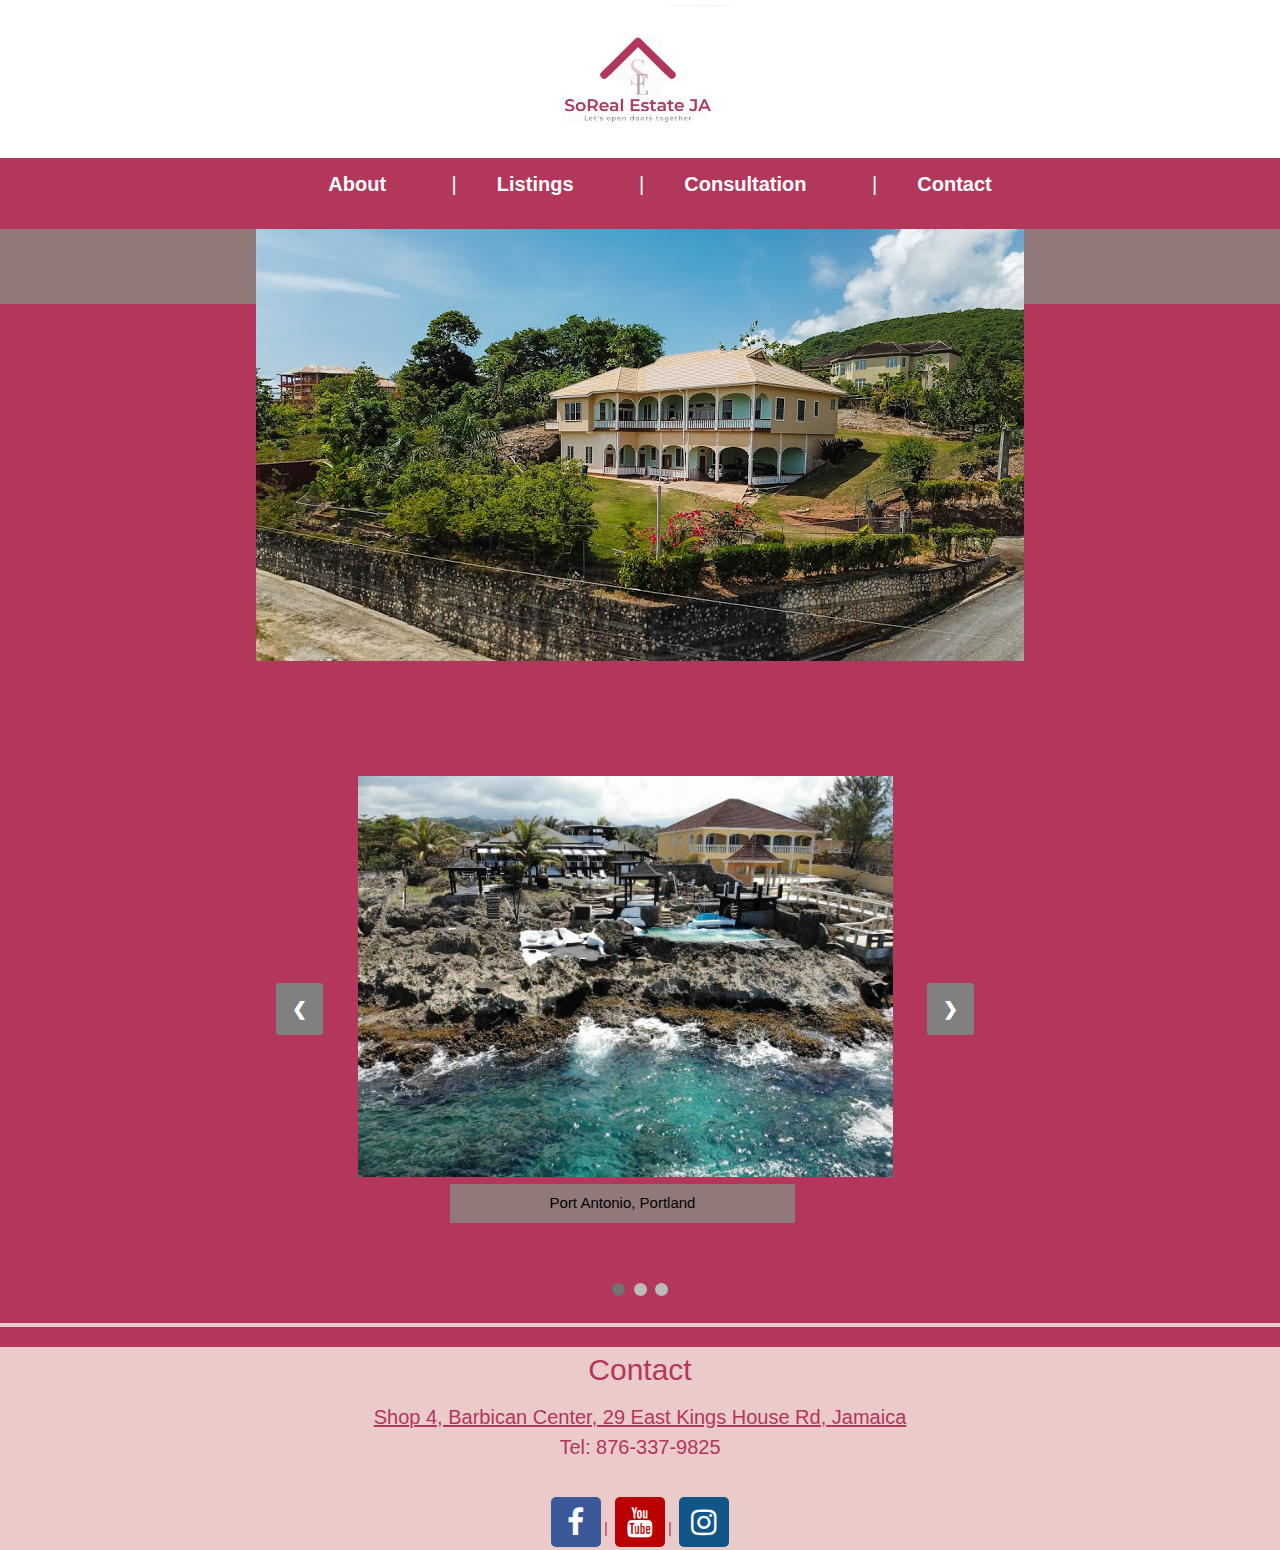
<file: index.html>
<!DOCTYPE html>
<html>
<title>Sophia-Earle-REJ</title>
<head >
<meta name="viewport" content="width=device-width, initial-scale=1.0">
<link href="https://fonts.googleapis.com/css2?family=Lobster&display=swap" rel="stylesheet">
<link href='https://fonts.googleapis.com/css?family=Sofia' rel='stylesheet'>
<link rel="stylesheet" href="https://www.w3schools.com/w3css/4/w3.css">
<link rel="stylesheet" href="https://cdnjs.cloudflare.com/ajax/libs/font-awesome/4.7.0/css/font-awesome.min.css">
<link rel="stylesheet" href="rej.css">
</head>
<div class="header">
  <img src="images/soreallogo.jpg" class="logo">

<nav class="navbar">
  <ul>
    <li><a href="about.html">About </a></li> <div style="padding-right: 30px; color: white;">&nbsp;|</div>
    <li><a href="listings.html">Listings</a></li> <div style="padding-right: 30px; color: white;">&nbsp;|</div>
    <li><a href="consultation.html">Consultation</a></li> <div style="padding-right: 30px; color: white;">&nbsp;|</div>
    <li><a href="#footer">Contact</a></li>
  </ul>
</nav>
</br></div>
</div>
<body>
  <div class="textanimate">Let's open doors together!</div>
</br> &nbsp;
  <div class="list1">
    <img src="images/img3.jpg">
  </div>

<div class="slideshow-container">
  <div class="mySlides fade">
   <figure> <img src="images/list1.jpg" style="width:50%"></figure>
    <figcaption><div class="text">Port Antonio, Portland</div></figcaption>
  </div>

  <div class="mySlides fade">
   <figure><img src="images/list23.jpg" style="width:50%"></figure>
   <figcaption> <div class="text">Richmond Estate, St. Ann</div></figcaption>
  </div>

  <div class="mySlides fade">
   <figure> <img src="images/list10.jpg" style="width:50%"></figure>
    <figcaption><div class="text">Glengoffe, St. Catherine</div></figcaption>
  </div>

  <a class="prev" onclick="plusSlides(-1)">&#10094;</a>
  <a class="next" onclick="plusSlides(1)">&#10095;</a>
</div>
<br>

<div style="text-align:center">
  <span class="dot" onclick="currentSlide(1)"></span>
  <span class="dot" onclick="currentSlide(2)"></span>
  <span class="dot" onclick="currentSlide(3)"></span>
</div>
<script src="js.js"></script>
    </body>
    
    <hr>
<footer id="footer">
  <h2>Contact</h2>
	<h3><a href="https://l.facebook.com/l.php?u=https%3A%2F%2Fwww.google.com%2Fmaps%2Fdir%2F%3Fapi%3D1%26destination%3D18.0303%252C-76.77789%26fbclid%3DIwAR0Rd77Vc_TG7FVWa3kRqEiaZePMCCo9FX8Bca82uoGRDkGC8bTsLYTzv_A&h=AT378LmcMe0SdJt7i8WpzAeVl6W5VwEvL0ET13bPGoyaJvqeB0IFPdyG44TDpk6viAw4EH_GmT3g3A4aE35oLXTybLHUSl0qocuzMXwaM4-bTMQVY1pAWfRROAJIg3KLl3871w">Shop 4, Barbican Center,
		29 East Kings House Rd,
    Jamaica</a> </br>
    Tel: 876-337-9825
  </h3>
  </br> 
      <a href="https://www.facebook.com/realtorsophia.jamaica" class="fa fa-facebook" title="Facebook"></a>|
      <a href="https://www.youtube.com/channel/UCDlSJWy5uqwgpbRE2erbjRQ" class="fa fa-youtube" title="Youtube"></a>|
      <a href="https://www.instagram.com/realtorsophia.jamaica/" class="fa fa-instagram" title="Instagram"></a>
  
  </footer>
</html>
</file>
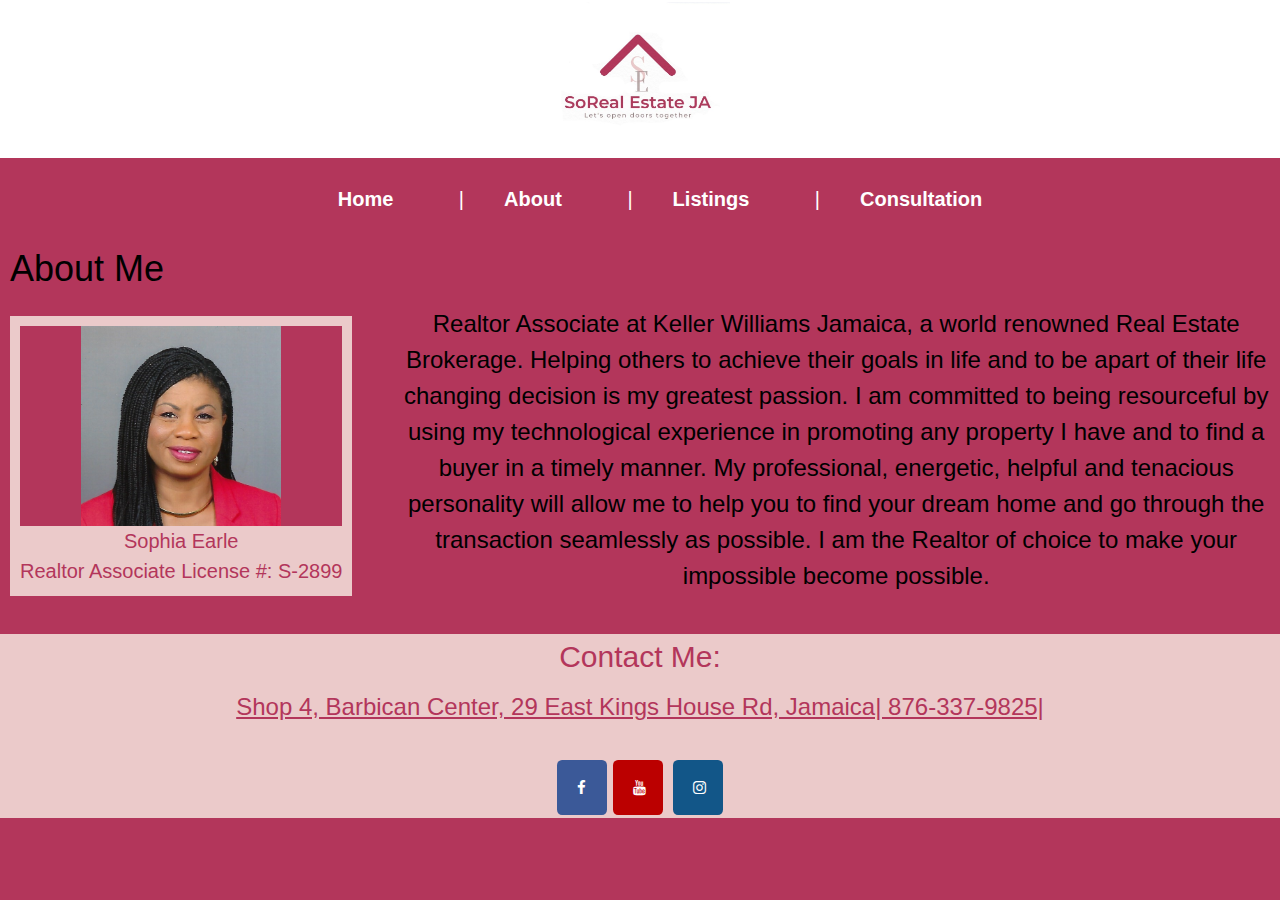
<file: about.html>
<!DOCTYPE html>
<html>
  <head>
    <title>About Page</title>
    <meta name="viewport" content="width=device-width, initial-scale=1.0">  
    <link rel= "stylesheet" href="about.css">
    <link rel="stylesheet" href="https://www.w3schools.com/w3css/4/w3.css">
    <link rel="stylesheet" href="https://cdnjs.cloudflare.com/ajax/libs/font-awesome/4.7.0/css/font-awesome.min.css">
  </head>  
<body>
  <header>
    <div class="header">
      <a href="index.html"><img src="images/soreallogo.jpg" alt="Logo" title="Sophia Real Estate" class="logo"/></a>
    </div>
  </header>
    <nav class="navbar">
        <ul>
            <li><a href="index.html">Home</a></li> <div style="padding-right: 30px; color: white;">&nbsp;|</div>
            <li><a href="#">About</a></li> <div style="padding-right: 30px; color: white;">&nbsp;|</div>
            <li><a href="listings.html">Listings</a></li> <div style="padding-right: 30px; color: white;">&nbsp;|</div>
            <li><a href="consultation.html">Consultation</a></li>
        
        </ul>
        </nav>

  
        <h1>About Me</h1>

        <figure class="headshot">
          <img src="images/sophiaheadshot.jpg" alt="headshot of Sophia Earle" width="200px">
          <figcaption>Sophia Earle</br> Realtor Associate License #: S-2899</figcaption>
        </figure>

    <h3>Realtor Associate at Keller Williams Jamaica, a world renowned Real Estate Brokerage. Helping others to achieve their goals in life and to be apart of their life changing decision is my greatest passion.
        I am committed to being resourceful by using my technological experience in promoting any property I have and to find a buyer in a timely manner.
        My professional, energetic, helpful and tenacious personality  will allow me to help you to find your dream home and go through the transaction seamlessly as possible. I am the Realtor of choice to make your impossible become possible.
      
      </h3>
</body>

<footer>
  <h2>Contact Me:</h2>
  <h3><a href="https://l.facebook.com/l.php?u=https%3A%2F%2Fwww.google.com%2Fmaps%2Fdir%2F%3Fapi%3D1%26destination%3D18.0303%252C-76.77789%26fbclid%3DIwAR0Rd77Vc_TG7FVWa3kRqEiaZePMCCo9FX8Bca82uoGRDkGC8bTsLYTzv_A&h=AT378LmcMe0SdJt7i8WpzAeVl6W5VwEvL0ET13bPGoyaJvqeB0IFPdyG44TDpk6viAw4EH_GmT3g3A4aE35oLXTybLHUSl0qocuzMXwaM4-bTMQVY1pAWfRROAJIg3KLl3871w">
    Shop 4, Barbican Center, 29 East Kings House Rd, Jamaica| 876-337-9825|</h3>
  </br>
    <a href="https://www.facebook.com/realtorsophia.jamaica/" class="fa fa-facebook" title="Facebook">
    <a href="https://www.youtube.com/channel/UCDlSJWy5uqwgpbRE2erbjRQ" class="fa fa-youtube" title="Youtube"></a>
    <a href="https://www.instagram.com/realtorsophia.jamaica/" class="fa fa-instagram" title="Instagram"></a>
    </footer>

</html>
</file>
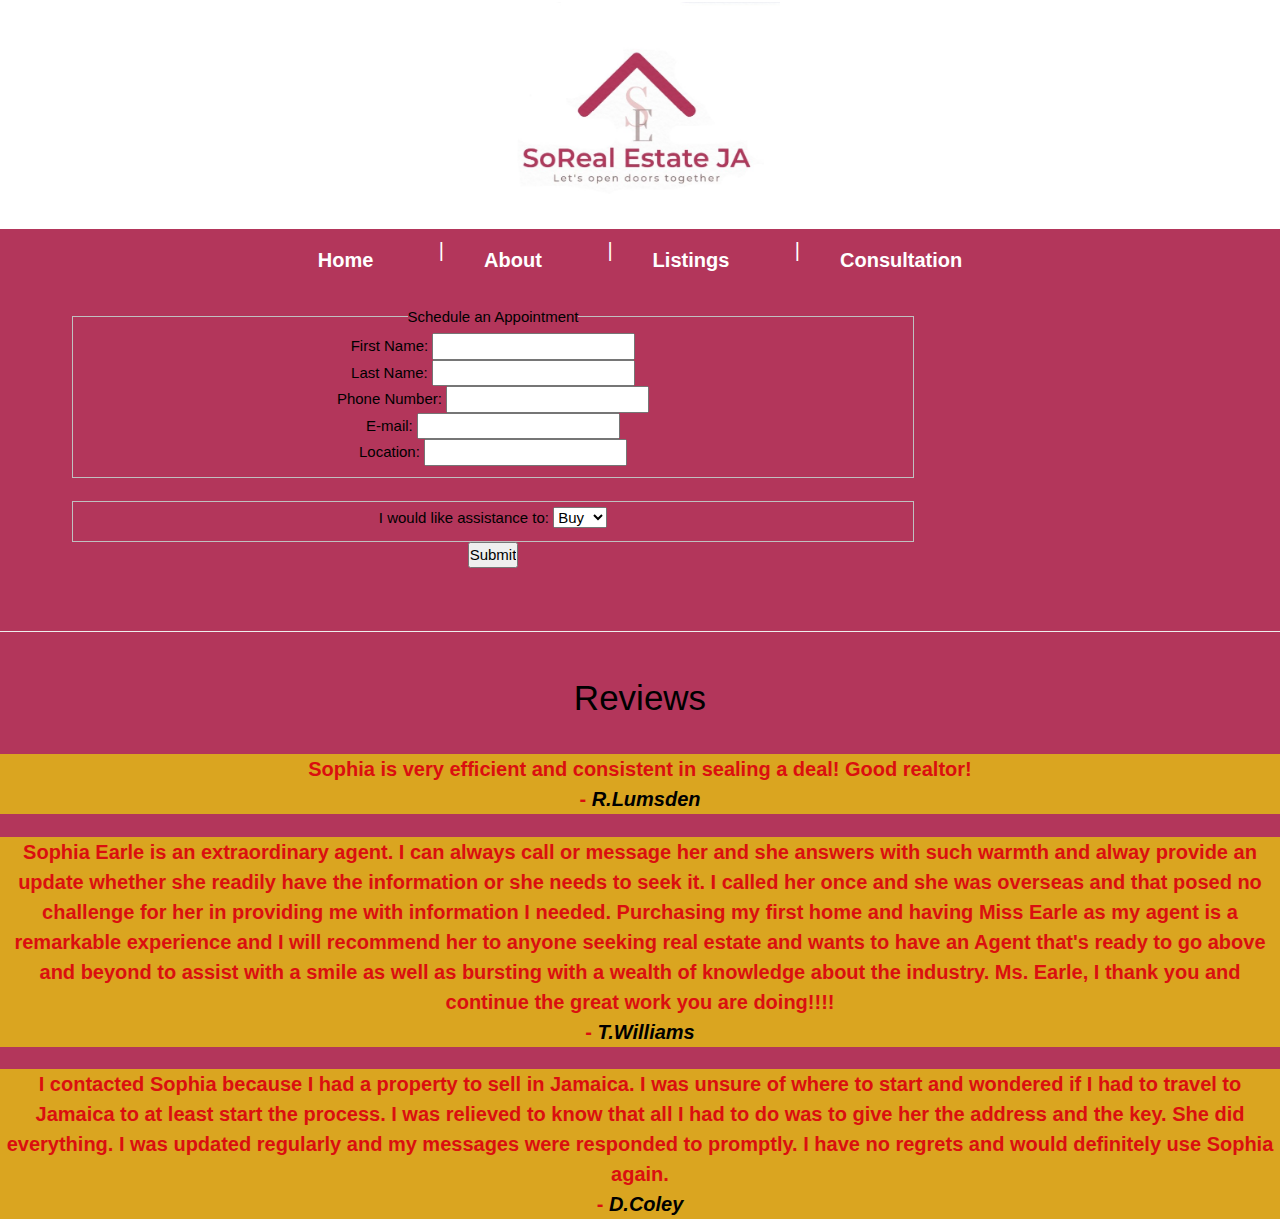
<file: consultation.html>
<!DOCTYPE html>
<html>
<head>
    <meta name="viewport" content="width=device-width, initial-scale=1.0">    
    <link rel="stylesheet" href="consultation.css">
    <link rel="stylesheet" href="https://www.w3schools.com/w3css/4/w3.css">
    <link rel="stylesheet" href="https://cdnjs.cloudflare.com/ajax/libs/font-awesome/4.7.0/css/font-awesome.min.css">
</head>
<div class="header">
    <a href="index.html"><img src="images/soreallogo.jpg" alt="Logo" title="Sophia Real Estate" class="logo"></a>
  </div>
    <nav class="navbar">
        <ul>
            <li><a href="index.html">Home</a></li> <div style="padding-right: 30px; color: white;">&nbsp;|</div>
            <li><a href="about.html">About</a></li> <div style="padding-right: 30px; color: white;">&nbsp;|</div>
            <li><a href="listings.html">Listings</a></li> <div style="padding-right: 30px; color: white;">&nbsp;|</div>
            <li><a href="#">Consultation</a></li> 
        </ul>
        </nav>
    </div>
<body>
<div id="formcontainer">
    <form id="Appointments" name="Appointments" method="POST" action="javascript:submitform();">
     <fieldset><legend>Schedule an Appointment</legend>
    <label for="firstname"> First Name:</label> 
    <input type="text" name="firstname" id="first"/>
    
    </br>

    <label for="lastname">Last Name:</label>
    <input type ="text" name="lastname" id="last"/>

    </br>

    <label for="phonenumber">Phone Number:</label>
    <input type="text" name="phonenumber" id="phone">

    </br>

    <label for="emailaddress">E-mail:</label>
    <input type="text" name="email" id="email">

    </br>
    <label for="Location">Location:</label>
    <input type="text" name="location" id="location">

</br>
    </fieldset>  
</br>
    <fieldset><legend></legend>
        <label for="looking">I would like assistance to:</label>
    <select name="looking" id="looking">
        <option value="buy">Buy</option>
        <option value="sell">Sell</option>
        <option value="rent">Rent</option>
    </select>
    </fieldset>
    <input type="submit" value="Submit" class="button"/>
    </form>
</div>
</br>
<hr>

<div class="reviews">
    <h2 class="rev">Reviews</h2>
    <p>Sophia is very efficient and consistent in sealing a deal! Good realtor! </br> - <em>R.Lumsden</em></P> </br>
    <p>Sophia Earle is an extraordinary agent. I can always call or message her and she answers with such warmth and alway provide an update whether she readily have the information or she needs to seek it. I called her once and she was
        overseas and that posed no challenge for her in providing me with information I needed. Purchasing my first home and
        having Miss Earle as my agent is a remarkable experience and I will recommend her to anyone seeking real estate and
        wants to have an Agent that's ready to go above and beyond to assist with a smile as well as bursting with a wealth of
        knowledge about the industry. Ms. Earle, I thank you and continue the great work you are doing!!!! </br> - <em>T.Williams</em></P> </br>
    <p>I contacted Sophia because I had a property to sell in Jamaica. I was unsure of where to start and wondered if I had to
        travel to Jamaica to at least start the process. I was relieved to know that all I had to do was to give her the address
        and the key. She did everything. I was updated regularly and my messages were responded to promptly. I have no regrets
        and would definitely use Sophia again. </br> - <em>D.Coley</em></p>
</div>
</body>
</html>
</file>
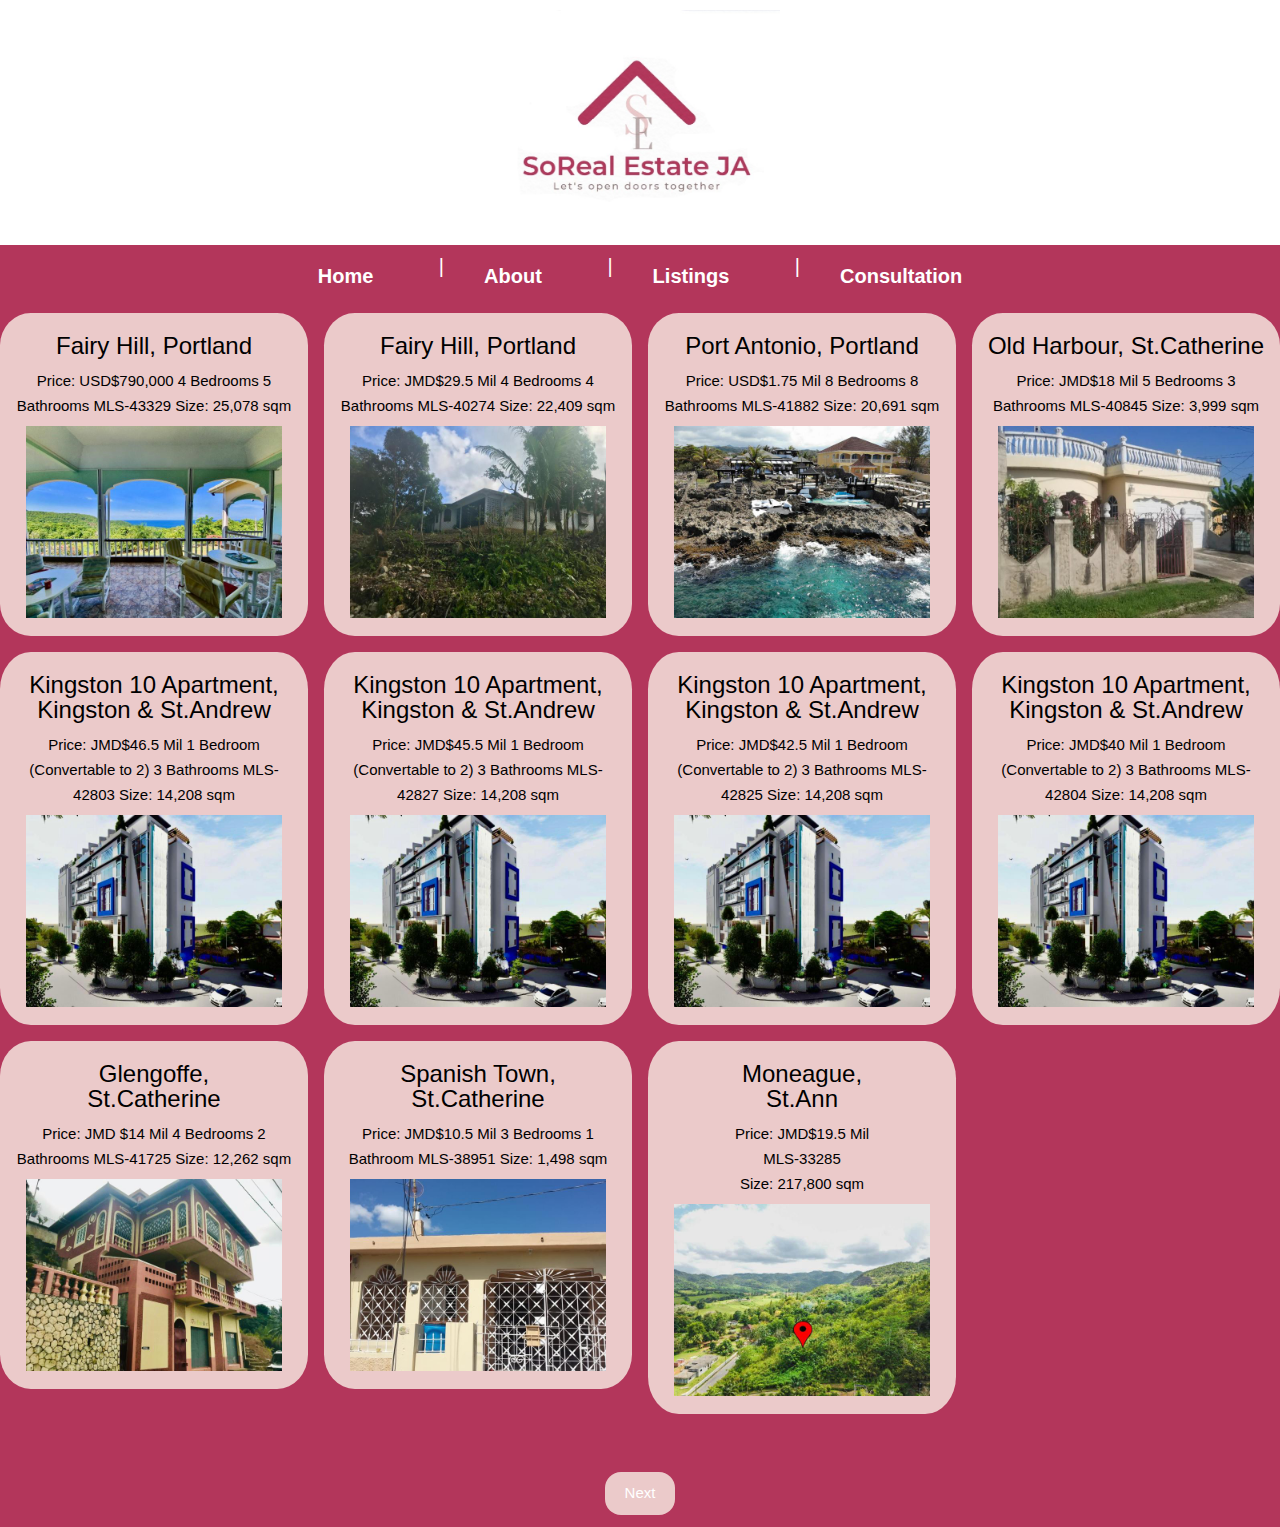
<file: listings.html>
<!DOCTYPE html>
<html>
  <link rel="stylesheet" href="listings.css">
<meta name="viewport" content="width=device-width, initial-scale=1">   
<link rel="stylesheet" href="https://www.w3schools.com/w3css/4/w3.css">
<link rel="stylesheet" href="https://cdnjs.cloudflare.com/ajax/libs/font-awesome/4.7.0/css/font-awesome.min.css">
<body>
<header>
<div class="header">
    <a href="index.html"><img src="images/soreallogo.jpg" alt="Logo" title="Sophia Real Estate" class="logo" /></a>  </div>
</header>
  
    <nav class="navbar">
        <ul>
            <li><a href="index.html">Home</a></li><div style="padding-right: 30px; color: white;">&nbsp;|</div>
            <li><a href="about.html">About</a></li> <div style="padding-right: 30px; color: white;">&nbsp;|</div>
            <li><a href="#">Listings</a></li> <div style="padding-right: 30px; color: white;">&nbsp;|</div>
            <li><a href="consultation.html">Consultation</a></li>
        </ul>
        </nav>

        <div class="row">        
            <div class="column">
                <div class="content">
        <h3>Fairy Hill, Portland</h3> 
        <p>Price: USD$790,000
            4 Bedrooms 5 Bathrooms MLS-43329  Size: 25,078 sqm</p>
            <a href="https://www.kellerwilliamsjamaica.com/property/Fairy+Hill++Portland/MLS-43329" title="Fairy Hill">
                <img src="images/list2.jpg" alt="Fairy Hill" style="width:100%"></a>
                </div>
            </div>

            <div class="column">
                <div class="content">
        <h3>Fairy Hill, Portland</h3> 
        <p>Price: JMD$29.5 Mil
            4 Bedrooms  4 Bathrooms  MLS-40274  Size: 22,409 sqm</p>
            <a href="https://www.kellerwilliamsjamaica.com/property/Fairy+Hill++Portland/MLS-40274" title="fairyhill">
                <img src="images/list7.jpg" alt="fairyhill" style="width:100%"></a>
                </div>
            </div>

            <div class="column">
                <div class="content">
                    <h3>Port Antonio, Portland</h3>
                    <p>Price: USD$1.75 Mil
                        8 Bedrooms 8 Bathrooms MLS-41882 Size: 20,691 sqm</p>
                    <a href="https://www.kellerwilliamsjamaica.com/property/Port+Antonio++Portland/MLS-41882"
                        title="Port Antonio, Portland">
                        <img src="images/list1.jpg" alt="Port Antonio Property" style="width:100%"></a>
                </div>
            </div>

            <div class="column">
                <div class="content">
        <h3>Old Harbour, St.Catherine</h3> 
        <p>Price: JMD$18 Mil
            5 Bedrooms  3 Bathrooms  MLS-40845  Size: 3,999 sqm</p>
            <a href="https://www.kellerwilliamsjamaica.com/property/Old+Harbour++St-dot-+Catherine/MLS-40845" title="oldharbour">
                <img src="images/list9.jpg" alt="oldharbour" style="width:100%"></a>
                </div>
            </div>

            <div class="column">
                <div class="content">
        <h3>Kingston 10 Apartment, Kingston & St.Andrew</h3> 
        <p>Price: JMD$46.5 Mil
            1 Bedroom (Convertable to 2) 3 Bathrooms  MLS-42803  Size: 14,208 sqm</p>
            <a href="https://www.kellerwilliamsjamaica.com/property/Kingston+10++Kingston+-and-+St-dot-+Andrew/MLS-42803" title="Kingston10 apt">
                <img src="images/list3456.jpg" alt="kingston10 apt" style="width:100%"></a>
                </div>
            </div>

            <div class="column">
                <div class="content">
        <h3>Kingston 10 Apartment, Kingston & St.Andrew</h3> 
        <p>Price: JMD$45.5 Mil
            1 Bedroom (Convertable to 2) 3 Bathrooms  MLS-42827  Size: 14,208 sqm</p>
            <a href="https://www.kellerwilliamsjamaica.com/property/Kingston+10++Kingston+-and-+St-dot-+Andrew/MLS-42803" title="Kingston10 apt">
                <img src="images/list3456.jpg" alt="kingston10 apt" style="width:100%"></a>
                </div>
            </div>

            <div class="column">
                <div class="content">
        <h3>Kingston 10 Apartment, Kingston & St.Andrew</h3> 
        <p>Price: JMD$42.5 Mil
            1 Bedroom (Convertable to 2) 3 Bathrooms  MLS-42825  Size: 14,208 sqm</p>
            <a href="https://www.kellerwilliamsjamaica.com/property/Kingston+10++Kingston+-and-+St-dot-+Andrew/MLS-42803" title="Kingston10 apt">
                <img src="images/list3456.jpg" alt="kingston10 apt" style="width:100%"></a>
                </div>
            </div>

            <div class="column">
                <div class="content">
        <h3>Kingston 10 Apartment, Kingston & St.Andrew</h3> 
        <p>Price: JMD$40 Mil
            1 Bedroom (Convertable to 2) 3 Bathrooms  MLS-42804 Size: 14,208 sqm</p>
            <a href="https://www.kellerwilliamsjamaica.com/property/Kingston+10++Kingston+-and-+St-dot-+Andrew/MLS-42803" title="Kingston10 apt">
                <img src="images/list3456.jpg" alt="kingston10 apt" style="width:100%"></a>
                </div>
            </div>

            <div class="column">
                <div class="content">
                    <h3>Glengoffe, </br> St.Catherine </h3>
                    <p>Price: JMD $14 Mil
                        4 Bedrooms 2 Bathrooms MLS-41725 Size: 12,262 sqm</p>
                    <a href="https://www.kellerwilliamsjamaica.com/property/Glengoffe++St-dot-+Catherine/MLS-41725"
                        title="glengoffe">
                        <img src="images/list10.jpg" alt="glengoffe" style="width:100%"></a>
                </div>
            </div>


            <div class="column">
                <div class="content">
                    <h3>Spanish Town, </br> St.Catherine </h3>
                    <p>Price: JMD$10.5 Mil
                        3 Bedrooms 1 Bathroom MLS-38951 Size: 1,498 sqm</p>
                    <a href="https://www.kellerwilliamsjamaica.com/property/Spanish+Town++St-dot-+Catherine/MLS-38951"
                        title="spanishtown">
                        <img src="images/list11.jpg" alt="spanishtown" style="width:100%"></a>
                </div>
            </div>


            <div class="column">
                <div class="content">
                    <h3>Moneague, </br>St.Ann</h3>
                    <p>Price: JMD$19.5 Mil </br>
                        MLS-33285 </br> Size: 217,800 sqm</p>
                    <a href="https://www.kellerwilliamsjamaica.com/property/Moneague++St-dot-+Ann/MLS-33285" title="moneague">
                        <img src="images/list8.jpg" alt="moneague" style="width:100%"></a>
                </div>
            </div>
            </div>

</br>
<a href="listings2.html"><button class="button">Next</button></a>

</body>
</html>
</file>
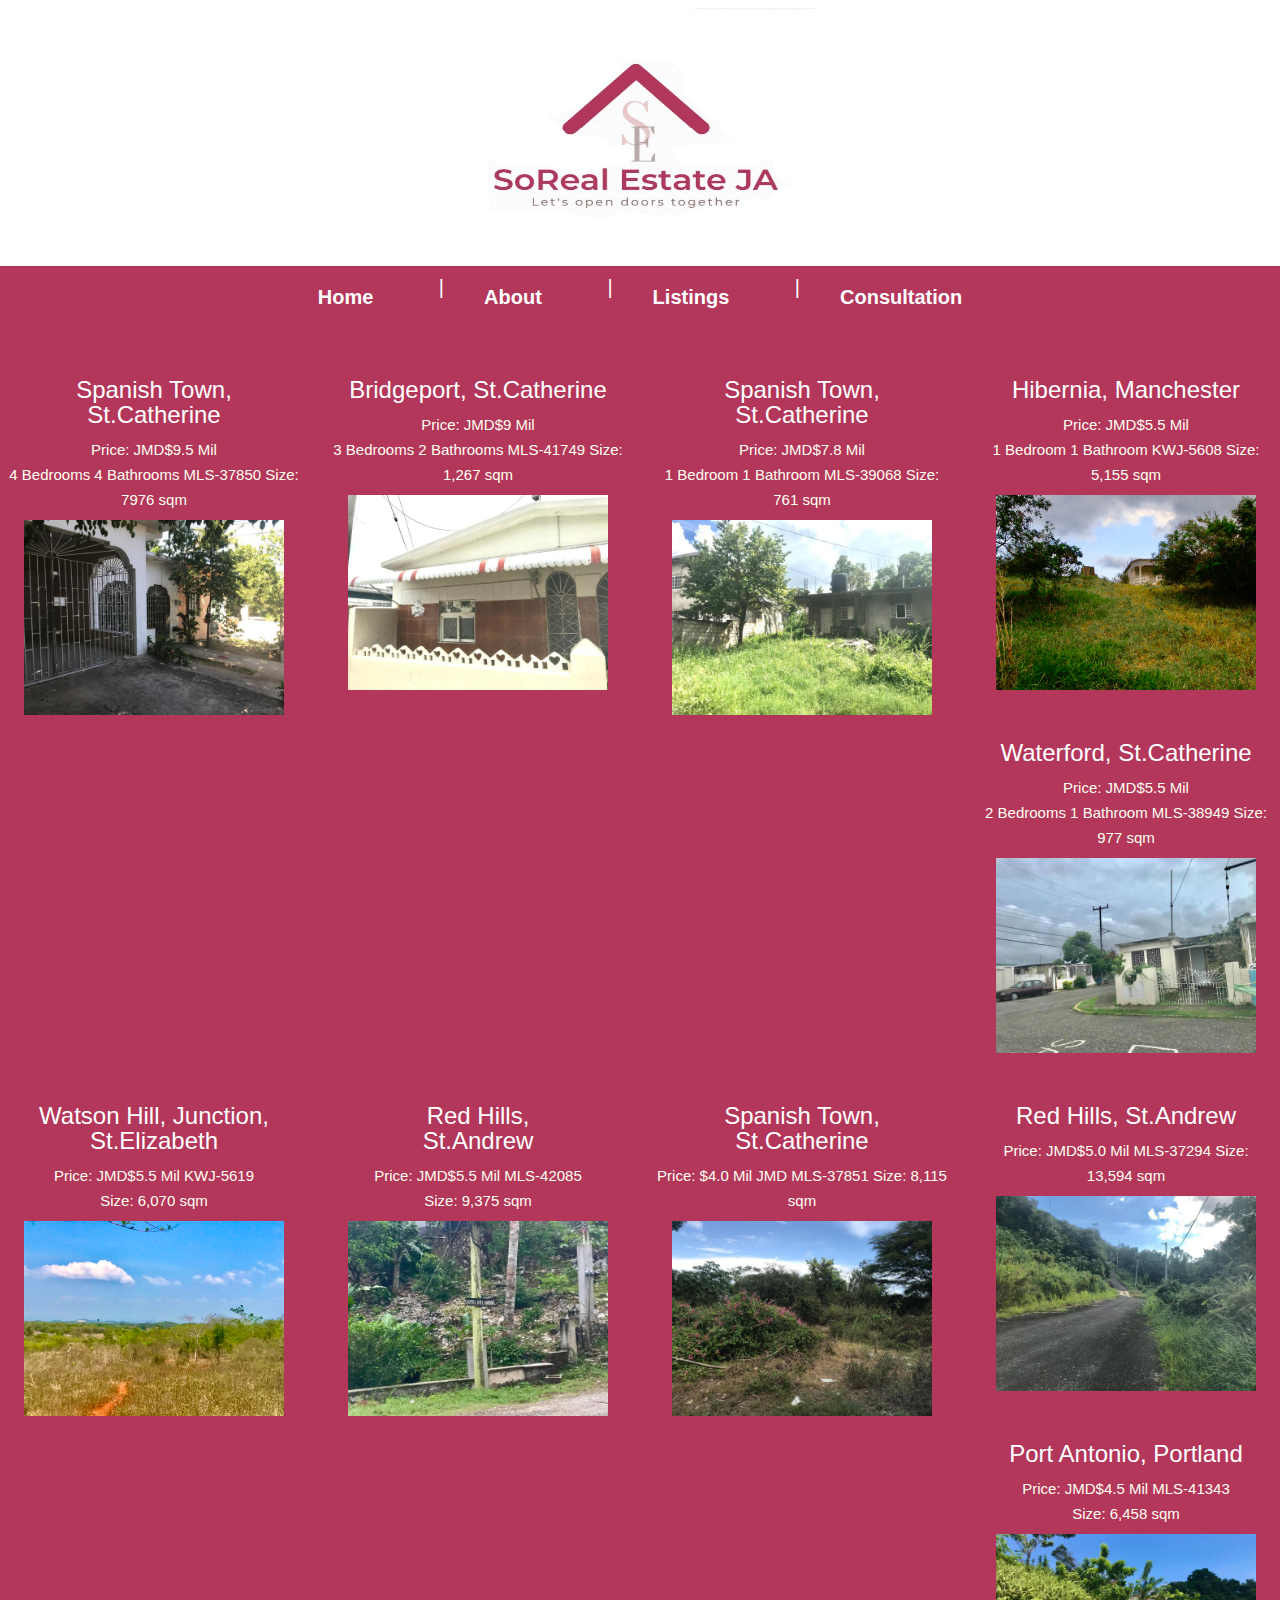
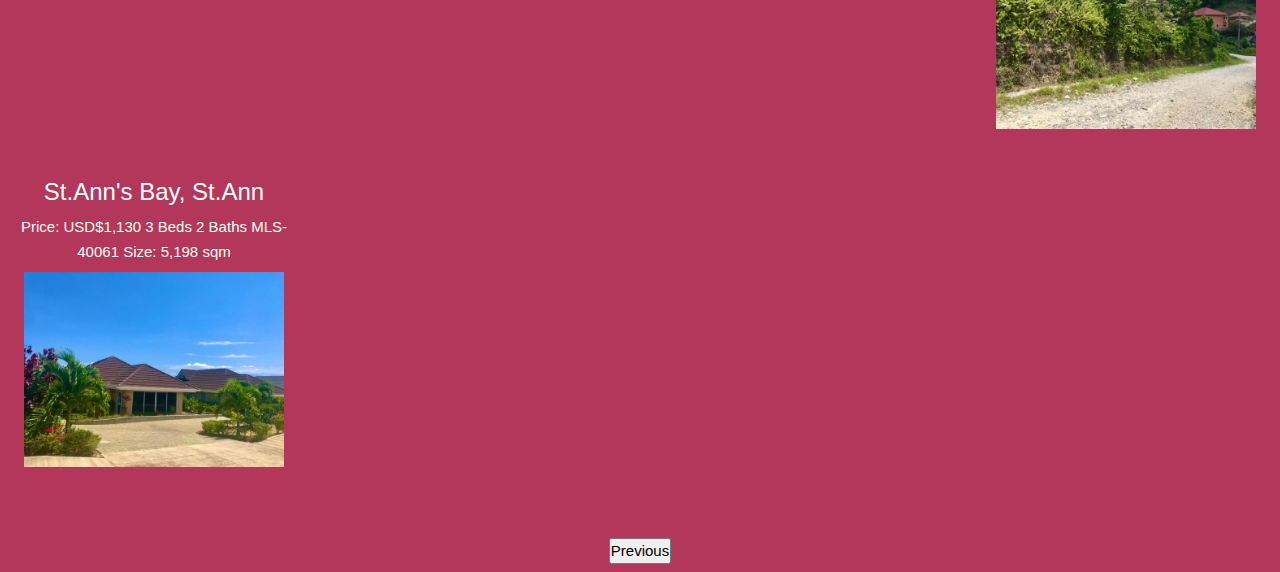
<file: listings2.html>
<!DOCTYPE html>
<html>
<header>
<meta name="viewport" content="width=device-width, initial-scale=1">
<link rel="stylesheet" href="listings2.css">
<link rel="stylesheet" href="https://www.w3schools.com/w3css/4/w3.css">
<link rel="stylesheet" href="https://cdnjs.cloudflare.com/ajax/libs/font-awesome/4.7.0/css/font-awesome.min.css">
</header>
<div class="header">
    <a href="index.html"><img src="images/soreallogo.jpg" alt="Logo" title="Sophia Real Estate" width= "350px" height="250px"/></a>
</div>
<body>
    <nav class="navbar">
        <ul>
            <li><a href="index.html">Home</a></li> <div style="padding-right: 30px; color: white;">&nbsp;|</div>
            <li><a href="about.html">About</a></li> <div style="padding-right: 30px; color: white;">&nbsp;|</div>
            <li><a href="listings.html">Listings</a></li> <div style="padding-right: 30px; color: white;">&nbsp;|</div>
            <li><a href="consultation.html ">Consultation</a></li>
        </ul>
        </nav>
<div class="row">

    <div class="column">
        <div class="content">
<h3>Spanish Town, St.Catherine</h3> 
<p>Price: JMD$9.5 Mil </br>
    4 Bedrooms  4 Bathrooms  MLS-37850  Size: 7976 sqm</p>
    <a href="https://www.kellerwilliamsjamaica.com/property/Spanish+Town++St-dot-+Catherine/MLS-37850" title="spanishtown">
        <img src="images/list13.jpg" alt="spanishtown" style="width:100%"></a>
        </div>
    </div>

    <div class="column">
        <div class="content">
<h3>Bridgeport, St.Catherine </h3> 
<p>Price: JMD$9 Mil </br>
    3 Bedrooms 2 Bathrooms  MLS-41749  Size: 1,267 sqm</p>
    <a href="https://www.kellerwilliamsjamaica.com/property/Bridgeport++St-dot-+Catherine/MLS-41749" title="bridgeport">
        <img src="images/list14.jpg" alt="bridgeport" style="width:100%"></a>
        </div>
    </div>

    <div class="column">
        <div class="content">
<h3>Spanish Town, St.Catherine</h3> 
<p>Price: JMD$7.8 Mil </br>
    1 Bedroom  1 Bathroom  MLS-39068  Size: 761 sqm</p>
    <a href="https://www.kellerwilliamsjamaica.com/property/Spanish+Town++St-dot-+Catherine/MLS-39068" title="spanishtown">
        <img src="images/list15.jpg" alt="spanishtown" style="width:100%"></a>
        </div>
    </div>

    <div class="column">
        <div class="content">
<h3>Hibernia, Manchester</h3> 
<p>Price: JMD$5.5 Mil </br>
1 Bedroom  1 Bathroom  KWJ-5608  Size: 5,155 sqm</p>
    <a href="https://www.kellerwilliamsjamaica.com/property/Harry+Watch++Devon++Manchester/KWJ-5608" title="hibernia">
        <img src="images/list16.jpg" alt="hibernia" style="width:100%"></a>
        </div>
    </div>

      <div class="column">
        <div class="content">
          <h3>Waterford, St.Catherine </h3>
          <p>Price: JMD$5.5 Mil </br>
            2 Bedrooms 1 Bathroom MLS-38949 Size: 977 sqm</p>
          <a href="https://www.kellerwilliamsjamaica.com/property/Waterford++St-dot-+Catherine/MLS-38949" title="waterford">
            <img src="images/list18.jpg" alt="waterford" style="width:100%"></a>
        </div>
      </div>

    <div class="column">
        <div class="content">
<h3>Watson Hill, Junction, </br>St.Elizabeth </h3> 
<p>Price: JMD$5.5 Mil
    KWJ-5619 </br> Size: 6,070 sqm</p>
    <a href="https://www.kellerwilliamsjamaica.com/property/Watson+Hill+P-dot-O++Junction++St-dot-+Elizabeth/KWJ-5619" title="junction">
        <img src="images/list17.jpg" alt="junction" style="width:100%" ></a>
        </div>
    </div>

    <div class="column">
        <div class="content">
<h3>Red Hills, </br>St.Andrew  </h3> 
<p>Price: JMD$5.5 Mil
    MLS-42085 </br> Size: 9,375 sqm</p>
    <a href="https://www.kellerwilliamsjamaica.com/property/Red+Hills++Kingston+-and-+St-dot-+Andrew/MLS-42085" title="redhills">
        <img src="images/list19.jpg" alt="redhills" style="width:100%"></a>
        </div>
    </div>

      <div class="column">
        <div class="content">
          <h3>Spanish Town, </br>St.Catherine </h3>
          <p>Price: $4.0 Mil JMD
            MLS-37851 Size: 8,115 sqm</p>
          <a href="https://www.kellerwilliamsjamaica.com/property/Spanish+Town++St-dot-+Catherine/MLS-37851"
            title="spanishtown">
            <img src="images/list22.jpg" style="width:100%"></a>
        </div>
      </div>

    <div class="column">
        <div class="content">
<h3>Red Hills, St.Andrew</h3> 
<p>Price: JMD$5.0 Mil
    MLS-37294  Size: 13,594 sqm</p>
    <a href="https://www.kellerwilliamsjamaica.com/property/Red+Hills++Kingston+-and-+St-dot-+Andrew/MLS-37294" title="redhills">
        <img src="images/list20.jpg" alt="redhills" style="width:100%"></a>
        </div>
    </div>
    
    <div class="column">
      <div class="content">
        <h3>Port Antonio, Portland</h3>
        <p>Price: JMD$4.5 Mil
          MLS-41343 </br> Size: 6,458 sqm</p>
        <a href="https://www.kellerwilliamsjamaica.com/property/Port+Antonio++Portland/MLS-41343" title="portantonio">
          <img src="images/list21.jpg" alt="portantonio" style="width:100%"></a>
      </div>
    </div>

    <div class="column">
      <div class="content">
        <h3>St.Ann's Bay, St.Ann</h3>
        <p>Price: USD$1,130
          3 Beds 2 Baths MLS-40061 Size: 5,198 sqm</p>
        <a href="https://www.kellerwilliamsjamaica.com/property/St-dot-+Ann%27s+Bay++St-dot-+Ann/MLS-40061"
          title="st.annsbay">
          <img src="images/list23.jpg" alt="st.annsbay" style="width:100%"></a>
      </div>
    </div>    
    </div>
</br>
    

<a href="listings.html"><button class="button">Previous</button></a>
</body>
</html>
</file>
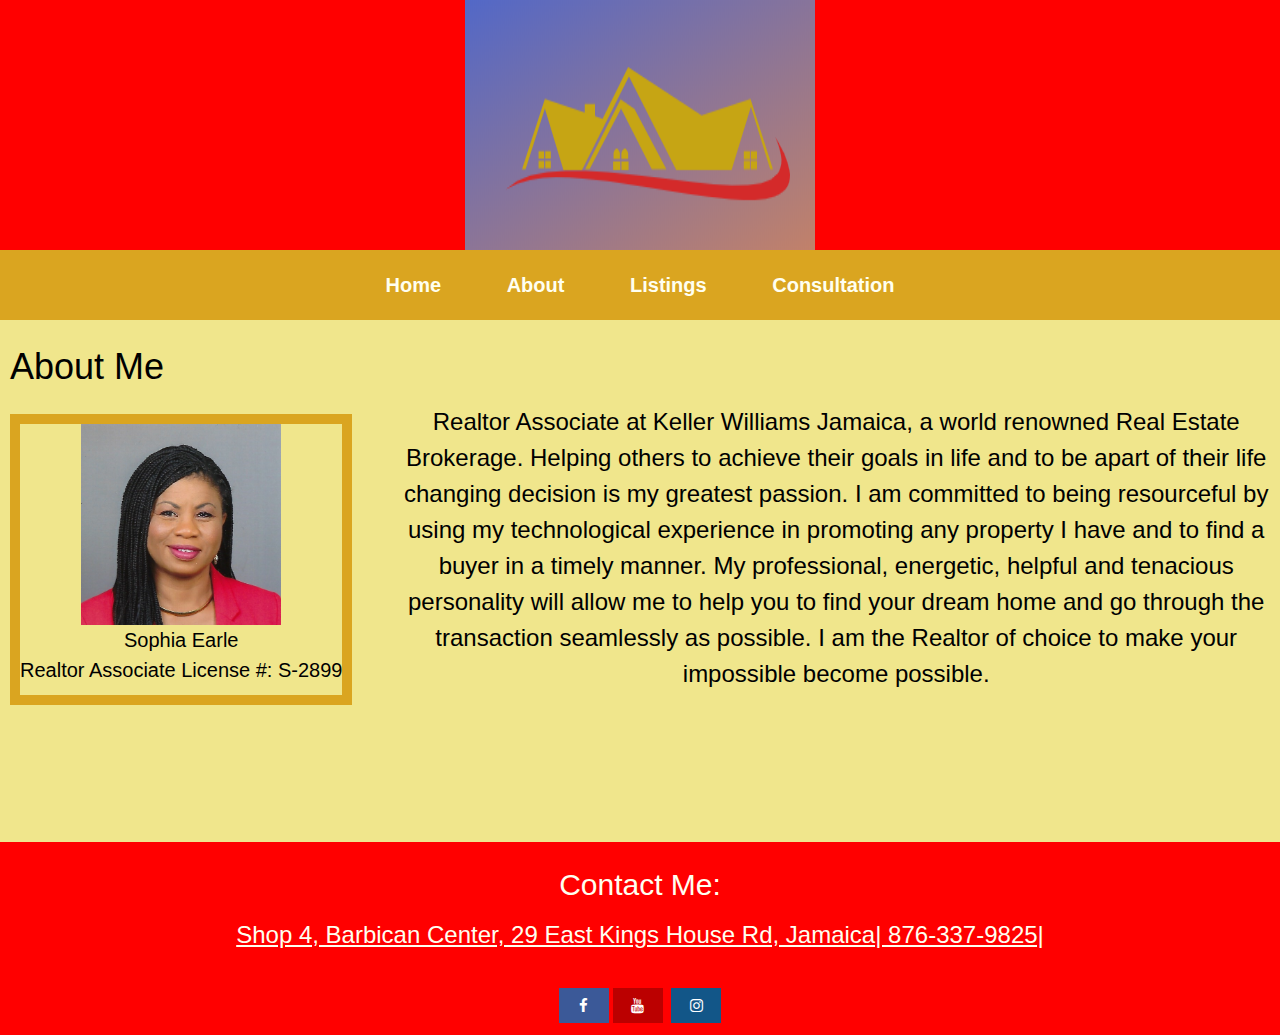
<file: about page/about.html>
<!DOCTYPE html>
<html>
  <head>
    <title>About Page</title>
    <meta name="viewport" content="width=device-width, initial-scale=1.0">  
    <link rel= "stylesheet" href="about.css">
    <link rel="stylesheet" href="https://www.w3schools.com/w3css/4/w3.css">
    <link rel="stylesheet" href="https://cdnjs.cloudflare.com/ajax/libs/font-awesome/4.7.0/css/font-awesome.min.css">
  </head>  
<body>
  <header>
    <div class=logo>
      <a href="index.html"><img src="images/newlogo.jpg" alt="Logo" title="Sophia Real Estate" width="350px"
          height="250px" /></a>
    </div>
  </header>
    <nav class="navbar">
        <ul>
            <li><a href="index.html">Home</a></li>
            <li><a href="">About</a></li>
            <li><a href="listings.html">Listings</a></li>
            <li><a href="consultation.html">Consultation</a></li>
        </ul>
        </nav>

  
        <h1>About Me</h1>

        <figure class="headshot">
          <img src="images/sophiaheadshot.jpg" alt="headshot of Sophia Earle" width="200px">
          <figcaption>Sophia Earle</br> Realtor Associate License #: S-2899</figcaption>
        </figure>

    <h3>Realtor Associate at Keller Williams Jamaica, a world renowned Real Estate Brokerage. Helping others to achieve their goals in life and to be apart of their life changing decision is my greatest passion.
        I am committed to being resourceful by using my technological experience in promoting any property I have and to find a buyer in a timely manner.
        My professional, energetic, helpful and tenacious personality  will allow me to help you to find your dream home and go through the transaction seamlessly as possible. I am the Realtor of choice to make your impossible become possible.
      
      </h3>
</body>

<footer>
  <h2>Contact Me:</h2>
  <h3><a href="https://l.facebook.com/l.php?u=https%3A%2F%2Fwww.google.com%2Fmaps%2Fdir%2F%3Fapi%3D1%26destination%3D18.0303%252C-76.77789%26fbclid%3DIwAR0Rd77Vc_TG7FVWa3kRqEiaZePMCCo9FX8Bca82uoGRDkGC8bTsLYTzv_A&h=AT378LmcMe0SdJt7i8WpzAeVl6W5VwEvL0ET13bPGoyaJvqeB0IFPdyG44TDpk6viAw4EH_GmT3g3A4aE35oLXTybLHUSl0qocuzMXwaM4-bTMQVY1pAWfRROAJIg3KLl3871w">
    Shop 4, Barbican Center, 29 East Kings House Rd, Jamaica| 876-337-9825|</h3>
  </br>
    <a href="https://www.facebook.com/realtorsophia.jamaica/" class="fa fa-facebook" title="Facebook">
    <a href="https://www.youtube.com/channel/UCDlSJWy5uqwgpbRE2erbjRQ" class="fa fa-youtube" title="Youtube"></a>
    <a href="https://www.instagram.com/realtorsophia.jamaica/" class="fa fa-instagram" title="Instagram"></a>
    </footer>

</html>
</file>
<file: rej.css>
.header {
 background-color: #ffffff;
 opacity: 100%;
}
.logo {
  float: center;
  clear: right;
  width: 180px;
  margin-top: 2px;
  background-color: #ffffff;
  margin-bottom: -130px;
  overflow: hidden;
}

.logo:hover {
  transform: scale(0.95);
}

.navbar {
  width: 100%;
}
nav {
  padding: 5px;
	background-color: #B3365B;
	line-height: 2px;
	word-spacing: 50px;
  font-size: 20px;
  margin-top: 135px;
  text-align: center;
  margin-bottom: -23px;
}
nav ul {
	display: flex;
	list-style-type: none;
    flex-flow: wrap;
    justify-content: center;
}
nav li {
  text-align: center;
}

nav a {
	padding: 10px;
	color:#ffffff;
	font-weight: bold;
	text-decoration: none;
  text-align: center;
}

nav a:hover {
color: #B3365B;
background-color: lightgray;
padding: 10px;
}

body {
   /* background-image: url('images/list1hd.jpg'); */
   /* background-repeat: no-repeat;
   background-size: 100%; */
   background-color: #B3365B;
   text-align: center;
}
.list1 {
  max-width: 100%;
  padding-top: 100px;
}

.textanimate{
  animation: animationFrames ease 7s;
  animation-iteration-count: infinite;
  transform-origin: 50% 50%;
  -webkit-animation: animationFrames ease 7s;
  -webkit-animation-iteration-count: infinite;
  -webkit-transform-origin: 50% 50%;
  -moz-animation: animationFrames ease 7s;
  -moz-animation-iteration-count: infinite;
  -moz-transform-origin: 50% 50%;
  -o-animation: animationFrames ease 7s;
  -o-animation-iteration-count: infinite;
  -o-transform-origin: 50% 50%;
  -ms-animation: animationFrames ease 7s;
  -ms-animation-iteration-count: infinite;
  -ms-transform-origin: 50% 50%;
  color: white;
  font-size: 50px;
  margin-top: 20px;
  margin-bottom: -220px;
  font-family: 'Sofia';
  background-color: #927979;
}

@keyframes animationFrames{
  0% {
    opacity:0;
    transform:  translate(-1500px,0px)  ;
  }
  60% {
    opacity:1;
    transform:  translate(30px,-23px)  ;
  }
  80% {
    transform:  translate(-24px,-24px)  ;
  }
  100% {
    opacity:1;
    transform:  translate(-24px,-24px)  ;
  }
}

@-moz-keyframes animationFrames{
  0% {
    opacity:0;
    -moz-transform:  translate(-1500px,0px)  ;
  }
  60% {
    opacity:1;
    -moz-transform:  translate(30px,-23px)  ;
  }
  80% {
    -moz-transform:  translate(-24px,-24px)  ;
  }
  100% {
    opacity:1;
    -moz-transform:  translate(-24px,-4px)  ;
  }
}

@-webkit-keyframes animationFrames {
  0% {
    opacity:0;
    -webkit-transform:  translate(-1500px,0px)  ;
  }
  60% {
    opacity:1;
    -webkit-transform:  translate(30px,-23px)  ;
  }
  80% {
    -webkit-transform:  translate(-24px,-24px)  ;
  }
  100% {
    opacity:1;
    -webkit-transform:  translate(-24px,-24px)  ;
  }
}

@-o-keyframes animationFrames {
  0% {
    opacity:0;
    -o-transform:  translate(-1500px,0px)  ;
  }
  60% {
    opacity:1;
    -o-transform:  translate(30px,-23px)  ;
  }
  80% {
    -o-transform:  translate(-24px,-24px)  ;
  }
  100% {
    opacity:1;
    -o-transform:  translate(-24px,-24px)  ;
  }
}

@-ms-keyframes animationFrames {
  0% {
    opacity:0;
    -ms-transform:  translate(-1500px,0px)  ;
  }
  60% {
    opacity:1;
    -ms-transform:  translate(30px,-23px)  ;
  }
  80% {
    -ms-transform:  translate(-24px,-24px)  ;
  }
  100% {
    opacity:1;
    -ms-transform:  translate(-24px,-24px)  ;
  }
}

/* Slideshow container */
.slideshow-container {
  max-width: 1200px;
  padding-left: 50px;
  padding-top: 100px;
}

/* Next & previous buttons */
.prev, .next {
  cursor: pointer;
  position: relative;
  top: 50%;
  width: auto;
  margin-top: -22px;
  padding: 16px;
  color: white;
  font-weight: bold; 
  font-size: 18px;
  transition: 0.6s ease;
  border-radius: 3px 3px 3px 3px;
}

/* Position the "next button" to the right */
.next {
  left: 300px;
  border-radius: 3px 3px 3px 3px;
  background-color: gray;
  color:white;
  top: -235px;
}
.prev {
  right: 300px;
  color: white;
  background-color: gray;
  top: -235px;
}

/* On hover, add a black background color with a little bit see-through */
.prev:hover, .next:hover {
  background-color: rgba(0,0,0,0.8);
}

/* Caption text */
figcaption {
  color: black;
  background-color: #927979;
  font-size: 15px;
  padding: 8px 12px;
  position: relative;
  bottom: 8px;
  width: 30%;
  text-align: center;
  left: 400px;
}

/* The dots/bullets/indicators */
.dot {
  cursor:pointer;
  height: 13px;
  width: 13px;
  margin: 0 2px;
  background-color: #bbb;
  border-radius: 50%;
  display: inline-block;
  transition: background-color 0.6s ease;
}

.active, .dot:hover {
  background-color: #717171;
}

/* Fading animation */
.fade {
  -webkit-animation-name: fade;
  -webkit-animation-duration: 1.5s;
  animation-name: fade;
  animation-duration: 1.5s;
}

hr {
  border-width: 4.5px;
  border-color: #EBCACA;
}

footer {
  background-color:#EBCACA  ;
  color:#B3365B;
}

footer ul li {
  color:ivory;
  list-style-type: none;
}
footer li:hover {
  color: blue;
}
h2 {
  font-size: 30px;
  
}
h3 {
  font-size: 20px;
}
.fa {
  padding: 10px;
  font-size: 30px;
  width: 50px;
  text-align: center;
  text-decoration: none;
  margin: 3px 3px;
  border-radius: 10%;
}
.fa-facebook {
  background: #3B5998;
  color: white;
}
.fa-youtube {
  background: #bb0000;
  color: white;
}

.fa-instagram {
  background: #125688;
  color: white;
}

@-webkit-keyframes fade {
  from {opacity: .4}
  to {opacity: 1}
}

@keyframes fade {
  from {opacity: .4}
  to {opacity: 1}
}

@media screen and (max-width: 770px) {
    nav ul {
        display: flex;
        flex-flow: wrap;
        font-size: 15px;
    }
    .list1{
      
      overflow: hidden;
    }
    figcaption {
        display: flex;
        text-align: center;
        left: 150px;
    }
  
    footer li:hover {
      color: blue;
    }

}
@media screen and (max-width: 403px) {
    body {
      height: 890px !important;
      width: 400px !important;
      overflow: hidden !important;

    }
    .header {
        width: 400px;
        height: 200px;
    }
    nav {
        width: 400px;
        height: 50px
    }
    nav ul {
        width: 400px;
        font-size: 15px;
        padding-right: 50px !important;
        padding-top: 2.5px;
    }
    .headername h1 {
        font-size: 30px;
        padding-left: 10px; 
    }
    .slogan {
        font-size: 30px;
        padding-right: 5px;
    }
    .slideshow-container {
        width: 1000px;
        height: 500px;
        margin-top: -10px !important;
        padding-right: 600px !important;
    }
    figcaption {
        bottom: 5px;
        left: 99px;
        padding-left: 20px;
        font-size: 15px;
        background-color: white;
        width: 200px;
        text-align: center;        
    }
     .next {
        position: relative;
        left: 100px;
        top: -120px;

    }
    .prev {
        left: -100px;
        top: -120px !important;
    
    }
    hr {
      width: 400px;
      margin-top: -250px;
    }
    footer {
      z-index: 2000;
      position: relative;
    } 
    
    footer h2 {
     font-size: 30px !important;
     background-color: #927979;
    }

    footer h3 {
      text-align: center;
      font-size: 20px;
      background-color: #927979;
      display: flex;
      flex-flow: nowrap;
    }        
   .dot {
    display: none;
   }
  }
</file>
<file: about.css>
.header {
 background-color: #ffffff;
 opacity: 100%;
}
.logo {
  float: center;
  clear: right;
  width: 180px;
  margin-top: 2px;
  background-color: #ffffff;
  margin-bottom: 10px;
  overflow: hidden;
}

.logo:hover {
  transform: scale(0.95);
}

.navbar {
  width: 100%;
}
nav {
  padding: 5px;
	background-color: #B3365B;
	line-height: 2px;
	word-spacing: 50px;
  font-size: 20px;
  margin-top: 15px;
  text-align: center;
  margin-bottom: -3px;
}
nav ul {
	display: flex;
	list-style-type: none;
    flex-flow: wrap;
    justify-content: center;
}
nav ul li {
  list-style-type: none ;
  text-align: center;
}

nav a {
	padding: 10px;
	color:#ffffff;
	font-weight: bold;
	text-decoration: none;
  text-align: center;
}

nav a:hover {
color: #B3365B;
background-color: lightgray;
padding: 10px;
}

body {
   background-color: #B3365B;
   text-align: center;
}
h1 {
    font-family: 'Lucida Sans', 'Lucida Sans Regular', 'Lucida Grande', 'Lucida Sans Unicode', Geneva, Verdana, sans-serif;
    text-align: left;
    padding: 10px 0 0 10px;
}

.headshot {
  float: left;
  clear: right;
  margin-top: 10px;
  margin-left: 10px;
  border-style: solid;
  border-color: #EBCACA;
  border-width: 10px;
}

figcaption {
  font-size: 20px;
  font-family: 'Lucida Sans', 'Lucida Sans Regular', 'Lucida Grande', 'Lucida Sans Unicode', Geneva, Verdana, sans-serif;
  color: #B3365B;
  background-color: #EBCACA;

}

footer {
  background-color:#EBCACA;
  color:#B3365B;
  margin-top: 40px;
}

footer ul li {
  color:ivory;
  list-style-type: none;
}
h2 {
  font-size: 20px;
  padding-left: -90px;
}
h3 {
  font-size: 20px;
}
.fa {
  padding: 20px;
  font-size: 0px;
  width: 50px;
  text-align: center;
  text-decoration: none;
  margin: 3px 3px;
  border-radius: 10%;
}
.fa-facebook {
  background: #3B5998;
  color: white;
}
.fa-youtube {
  background: #bb0000;
  color: white;
}

.fa-instagram {
  background: #125688;
  color: white;
}


@media screen and (max-width: 620px) {
  .logo {
    width: 50px;
  }
  nav {
    width: 620px;
  }
  nav ul {
    display: flex;
    flex-flow: nowrap;
  }
  nav ul li {
    padding: 10px;
    padding-left: 30px;
  }
}

@media screen and (max-width: 524px) {
  header {
    width: 524px;
  }
  nav {
    width: 524px;
  }
  

}
</file>
<file: consultation.css>
* {
  margin: 0;
  padding: 0;
}
.header {
 background-color: #ffffff;
 opacity: 100%;
}
.logo {
  text-align: center;
  float: center;
  clear: right;
  width: 280px;
  margin-top: 2px;
  background-color: #ffffff;
  margin-bottom: 0px;
  overflow: hidden;
}

.logo:hover {
  transform: scale(0.95);
}
.navbar {
  width: 100%;
}
nav {
  padding: 5px;
	background-color: #B3365B;
	line-height: 2px;
	word-spacing: 50px;
  font-size: 20px;
  margin-top: 15px;
  text-align: center;
  margin-bottom: 30px;
}
nav ul {
	display: flex;
	list-style-type: none;
    flex-flow: wrap;
    justify-content: center;
}
nav ul li {
  list-style-type: none;
}

nav a {
	padding: 10px;
	color:#ffffff;
	font-weight: bold;
	text-decoration: none;
   display: flex;
  flex-direction: row;
  justify-content: space-evenly;
}

nav a:hover {
color: #B3365B;
background-color: lightgray;
padding: 10px;
}

body {
     background-color: #B3365B;
	 text-align: center;
}

h1 {
    font-family: 'Lucida Sans', 'Lucida Sans Regular', 'Lucida Grande', 'Lucida Sans Unicode', Geneva, Verdana, sans-serif;
    text-align: left;
}
h3 {
    font-family: 'Lucida Sans', 'Lucida Sans Regular', 'Lucida Grande', 'Lucida Sans Unicode', Geneva, Verdana, sans-serif;
    text-align: left;
}
#formcontainer {
    text-align: center;
    width: 70%;
    align-items: center;
    padding-left: 50px;
    margin: 20px;
}
.reviews p {
    font-size: 20px;
    font-weight: bold;
    color: rgb(218, 15, 15);
    background-color: goldenrod;
}
.reviews p em {
    color: black;
}
.rev {
    font-size: 35px;
    padding: 20px;
}
</file>
<file: listings.css>
* {
  margin: 0;
  padding: 0;
}
.header {
 background-color: #ffffff;
 opacity: 100%;
}
.logo {
  text-align: center;
  float: center;
  clear: right;
  width: 280px;
  margin-top: 2px;
  background-color: #ffffff;
  margin-bottom: 0px;
  overflow: hidden;
}

.logo:hover {
  transform: scale(0.95);
}
.navbar {
  width: 100%;
}
nav {
  padding: 5px;
	background-color: #B3365B;
	line-height: 2px;
	word-spacing: 50px;
  font-size: 20px;
  margin-top: 15px;
  text-align: center;
  margin-bottom: -3px;
}
nav ul {
	display: flex;
	list-style-type: none;
    flex-flow: wrap;
    justify-content: center;
}
nav ul li {
  list-style-type: none;
}

nav a {
	padding: 10px;
	color:#ffffff;
	font-weight: bold;
	text-decoration: none;
  text-align: center;
}

nav a:hover {
color: #B3365B;
background-color: lightgray;
padding: 10px;
}
body {
  background-color: #B3365B;
  text-align: center;
}

a {
  text-decoration: none;
  display: inline-block;
  padding: 8px 16px;
}

* {
  box-sizing: border-box;
}

/* Center website */
.main {
  max-width: 1000px;
  margin: auto;
}

h1 {
  font-size: 50px;
  word-break: break-all;
}
h3 {
    color: black;
}

p {
    color:black;
}
.row {
  margin: 8px -16px;
}

/* Add padding BETWEEN each column */
.row,
.row > .column {
  padding: 8px;
}

/* Create four equal columns that floats next to each other */
.column {
  float: left;
  width: 25%;
}

/* Clear floats after rows */ 
.row:after {
  content: "";
  display: table;
  clear: both;
}

/* Content */
.content {
  background-color: #EBCACA;
  padding: 10px;
  border-radius: 10%;
  line-height: 25px;
}

/* Responsive layout - makes a two column-layout instead of four columns */
@media screen and (max-width: 900px) {
  .column {
    width: 50%;
  }
}

/* Responsive layout - makes the two columns stack on top of each other instead of next to each other */
@media screen and (max-width: 600px) {
  .column {
    width: 100%;
  }
  
}

@media screen and (max-width: 400px) {
  .column {
    width: 50%;
  }
  body {
    width: 403px;
    overflow: hidden;
  }
  nav {
    width: 403px;
  }
  .header {
    width: 403px;
  }
}

.button {
  background-color: #EBCACA;
  border: none; 
  color:white;
  padding: 10px 20px;
  text-align: center;
  text-decoration: none;
  display: inline-block;
  margin: 4px 2px;
  cursor: pointer;
  border-radius: 16px;
}
</file>
<file: listings2.css>
* {
  margin: 0;
  padding: 0;
}
.header {
 background-color: #ffffff;
 opacity: 100%;
}
.logo {
  text-align: center;
  float: center;
  clear: right;
  width: 280px;
  margin-top: 2px;
  background-color: #ffffff;
  margin-bottom: 0px;
  overflow: hidden;
}

.logo:hover {
  transform: scale(0.95);
}
.navbar {
  width: 100%;
}
nav {
  padding: 5px;
	background-color: #B3365B;
	line-height: 2px;
	word-spacing: 50px;
  font-size: 20px;
  margin-top: 15px;
  text-align: center;
  margin-bottom: 30px;
}
nav ul {
	display: flex;
	list-style-type: none;
    flex-flow: wrap;
    justify-content: center;
}
nav ul li {
  list-style-type: none;
}

nav a {
	padding: 10px;
	color:#ffffff;
	font-weight: bold;
	text-decoration: none;
   display: flex;
  flex-direction: row;
  justify-content: space-evenly;
}

nav a:hover {
  color: #B3365B;
  background-color: lightgray;
  padding: 10px;
}

body {
     background-color: #B3365B;
	 text-align: center;
}
a {
  text-decoration: none;
  display: inline-block;
  padding: 8px 16px;
}

* {
  box-sizing: border-box;
}

/* Center website */
.main {
  max-width: 1000px;
  margin: auto;
}

h1 {
  font-size: 50px;
  word-break: break-all;
}
h3 {
    color: white;
}

p {
    color:ivory;
}
.row {
  margin: 8px -16px;
}

/* Add padding BETWEEN each column */
.row,
.row > .column {
  padding: 8px;
}

/* Create four equal columns that floats next to each other */
.column {
  float: left;
  width: 25%;
}

/* Clear floats after rows */ 
.row:after {
  content: "";
  display: table;
  clear: both;
}

/* Content */
.content {
  padding: 8px;
  border-radius: 10%;
  line-height: 25px;
}

/* Responsive layout - makes a two column-layout instead of four columns */
@media screen and (max-width: 900px) {
  .column {
    width: 50%;
  }
}

/* Responsive layout - makes the two columns stack on top of each other instead of next to each other */
@media screen and (max-width: 600px) {
  .column {
    width: 100%;
  }
}

@media screen and (max-width: 403px) {
  .column {
    width: 50%;
  }
  .content {
    width: 100% !important;
  }
.button {
  background-color: green;
  border: none;
  color: white;
  padding: 10px 20px;
  text-align: center;
  text-decoration: none;
  display: inline-block;
  margin: 4px 2px;
  cursor: pointer;
  border-radius: 16px;
}
}
</file>
<file: about page/about.css>
* {
  margin: 0;
  padding: 0;
}
.logo {
  text-align: center;
  display: inline;
}
body {
   width: 100%;
   background-color: khaki;
	 text-align: center;
}
header {
  background: red;
  margin: 0px;
}
nav {
	background-color: goldenrod;
	text-align: center;
  padding: 20px;
	line-height: 2px;
	word-spacing: 50px;
  font-size: 20px;
  display: block;
}

nav ul li {
	display: inline-flex;
	list-style-type: none;
  flex-flow: nowrap;
  line-height: 20px;
}

nav a {
	padding: 0.25em;
	color: ivory;
	font-weight: bold;
	text-decoration: none;
}

nav a:hover {
  color: red;
}

h1 {
    font-family: 'Lucida Sans', 'Lucida Sans Regular', 'Lucida Grande', 'Lucida Sans Unicode', Geneva, Verdana, sans-serif;
    text-align: left;
    padding: 10px 0 0 10px;
}

.headshot {
  float: left;
  clear: right;
  margin-top: 10px;
  margin-left: 10px;
  padding-bottom: 10px;
  border-style: solid;
  border-color: goldenrod;
  border-width: 10px;
}

figcaption {
  font-size: 20px;
  font-family: 'Lucida Sans', 'Lucida Sans Regular', 'Lucida Grande', 'Lucida Sans Unicode', Geneva, Verdana, sans-serif;
}
h3 {
    font-family: 'Lucida Sans', 'Lucida Sans Regular', 'Lucida Grande', 'Lucida Sans Unicode', Geneva, Verdana, sans-serif;
    text-align: center;
    margin-left: 10px;
}

footer {
  background-color: red  ;
  margin-top: 150px;
  padding: 10px;
  color:ivory;
  width: 100%;
}
.fa {
  padding: 10px;
  font-size: 30px;
  width: 50px;
  text-align: center;
  text-decoration: none;
  margin: 2px 2px;
}
.fa-facebook {
  background: #3B5998;
  color: white;
}
.fa-youtube {
  background: #bb0000;
  color: white;
}

.fa-instagram {
  background: #125688;
  color: white;
}
</file>
